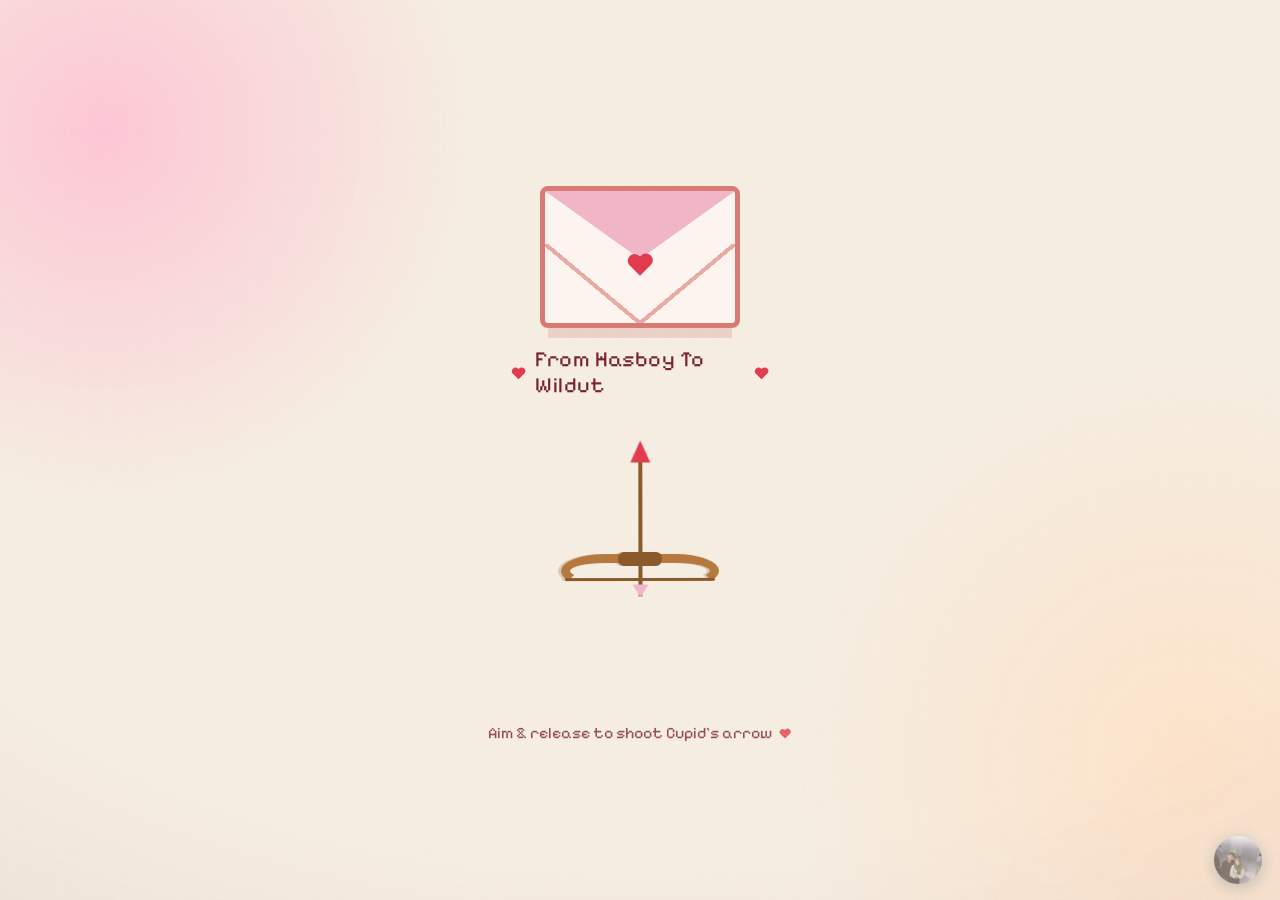
<file: index.html>
<!doctype html>
<html lang="en">
<head>
  <meta charset="UTF-8" />
  <meta name="viewport" content="width=device-width, initial-scale=1.0" />
  <title>Love Letter 4U</title>
  <meta name="description" content="A cute interactive pixel-art love letter celebrating a one-month anniversary. Open the envelope and share a sweet message." />
  <link rel="icon" type="image/png" href="./love.jpeg" />
  <link rel="preconnect" href="https://fonts.googleapis.com" />
  <link rel="preconnect" href="https://fonts.gstatic.com" crossorigin />
  <link href="https://fonts.googleapis.com/css2?family=Press+Start+2P&family=Pixelify+Sans:wght@400;500;600;700&display=swap" rel="stylesheet" />
  <script>document.documentElement.classList.add('js')</script>
  <link rel="stylesheet" href="./love.css" />
</head>
<body>
  <!-- atmospheric background -->
  <div class="fx" aria-hidden="true">
    <div class="fx__aurora"></div>
    <div class="fx__vignette"></div>
    <div class="fx__grain"></div>
  </div>

  <!-- celebration hearts-rain layer (filled by JS on win) -->
  <div class="rain" id="rain" aria-hidden="true"></div>

  <main class="scene">
    <!-- Heart confetti layer (parallax depth, filled by JS) -->
    <div class="confetti" id="confetti" aria-hidden="true"></div>

    <!-- STATE 1: shoot Cupid's arrow at the letter to open it -->
    <div class="stage stage--aim" id="aimStage" tabindex="0" role="application"
         aria-label="Aim Cupid's arrow at the letter and hold, then release to shoot. Press space or Enter to shoot automatically.">

      <!-- floating target: the closed envelope -->
      <div class="target" id="target">
        <div class="envelope" aria-hidden="true">
          <span class="envelope__flap"></span>
          <span class="heart envelope__seal"></span>
        </div>
        <p class="target__label">
          <span class="heart heart--inline"></span>
            From Hasboy To Wildut
          <span class="heart heart--inline"></span>
        </p>
      </div>

      <!-- the flying arrow -->
      <div class="arrow" id="arrow" aria-hidden="true"></div>

      <!-- the bow -->
      <div class="archer" id="archer" aria-hidden="true">
        <div class="bow" id="bow"></div>
        <span class="nock" id="nock"></span>
      </div>

      <p class="hint" id="hint">
        <span id="hintText">Aim &amp; release to shoot Cupid&rsquo;s arrow</span>
        <span class="heart heart--inline"></span>
      </p>
    </div>

    <!-- STATE 2: opened "LOVE" window -->
    <section class="window" id="window" aria-hidden="true">
      <header class="titlebar">
        <span class="titlebar__name">LOVE</span>
        <span class="titlebar__btns">
          <button class="winbtn" type="button" aria-label="Minimize" tabindex="-1">&#95;</button>
          <button class="winbtn" type="button" aria-label="Maximize" tabindex="-1">&#9633;</button>
          <button class="winbtn winbtn--x" type="button" id="closeBtn" aria-label="Close letter">&#10005;</button>
        </span>
      </header>

      <div class="heartrow" aria-hidden="true">
        <span class="heart"></span><span class="hdot"></span>
        <span class="heart"></span><span class="hdot"></span>
        <span class="heart"></span>
      </div>

      <div class="content" id="content">
        <h1 class="title" id="title">Do You Love Me My Love? ♡</h1>
        <canvas class="cat" id="cat" width="16" height="16" aria-label="A little cat holding a heart" role="img"></canvas>
        <div class="buttons" id="buttons">
          <button class="btn btn--yes" type="button" id="yesBtn">YES</button>
          <button class="btn btn--no"  type="button" id="noBtn">NO</button>
        </div>
        <p class="final" id="final" hidden>
          Happy 1st month, sayanggg ❤️ Here's to many more months and beautiful memories together. I'm so lucky to have you.
          <mark>LOVE UUU ❤️</mark>
          <span class="heart heart--inline"></span>
        </p>
      </div>
    </section>
  </main>

  <!-- channel watermark -->
  <a class="brand" id="brand" href="./photocard.html" aria-label="Buka galeri photocard">
    <img src="./pth.JPG" alt="Hasbih &amp; Hasbihh" width="48" height="48" />
  </a>

  <script type="module" src="./love.js"></script>
</body>
</html>
</file>
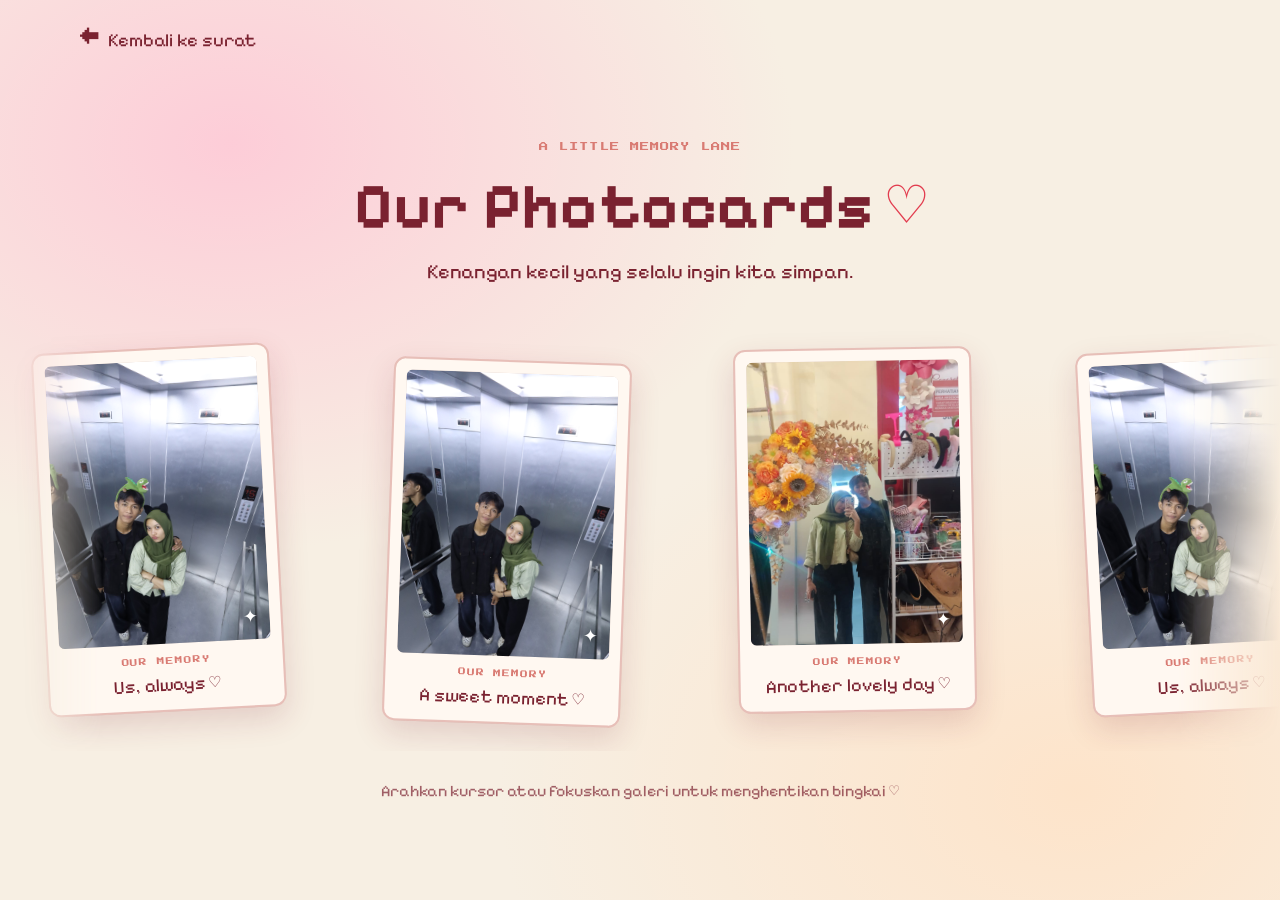
<file: photocard.html>
<!doctype html>
<html lang="id">
<head>
  <meta charset="UTF-8" />
  <meta name="viewport" content="width=device-width, initial-scale=1.0" />
  <meta name="description" content="Kumpulan photocard dan kenangan manis." />
  <title>Our Photocards ♡</title>
  <link rel="icon" type="image/png" href="./love.jpeg" />
  <link rel="preconnect" href="https://fonts.googleapis.com" />
  <link rel="preconnect" href="https://fonts.gstatic.com" crossorigin />
  <link href="https://fonts.googleapis.com/css2?family=Press+Start+2P&family=Pixelify+Sans:wght@400;500;600;700&display=swap" rel="stylesheet" />
  <link rel="stylesheet" href="./photocard.css" />
</head>
<body>
  <main class="gallery">
    <a class="back-link" href="./index.html"><span aria-hidden="true">←</span> Kembali ke surat</a>

    <header class="gallery__heading">
      <p class="eyebrow">A LITTLE MEMORY LANE</p>
      <h1>Our Photocards <span aria-hidden="true">♡</span></h1>
      <p class="gallery__intro">Kenangan kecil yang selalu ingin kita simpan.</p>
    </header>

    <section class="rail" aria-label="Galeri photocard berjalan; fokuskan galeri untuk menghentikan animasi" tabindex="0">
      <div class="rail__track">
        <div class="rail__set">
          <figure class="photocard photocard--photo">
            <div class="photocard__image">
              <img src="./pth.JPG" alt="Foto kenangan kita bersama" />
              <span class="photocard__sparkle" aria-hidden="true">✦</span>
            </div>
            <figcaption>
              <span class="photocard__label">OUR MEMORY</span>
              <span class="photocard__caption">Us, always ♡</span>
            </figcaption>
          </figure>

          <figure class="photocard photocard--photo">
            <div class="photocard__image">
              <img src="./pth1.JPG" alt="Foto kenangan pertama" />
              <span class="photocard__sparkle" aria-hidden="true">✦</span>
            </div>
            <figcaption>
              <span class="photocard__label">OUR MEMORY</span>
              <span class="photocard__caption">A sweet moment ♡</span>
            </figcaption>
          </figure>

          <figure class="photocard photocard--photo">
            <div class="photocard__image">
              <img src="./pth2.jpeg" alt="Foto kenangan kedua" />
              <span class="photocard__sparkle" aria-hidden="true">✦</span>
            </div>
            <figcaption>
              <span class="photocard__label">OUR MEMORY</span>
              <span class="photocard__caption">Another lovely day ♡</span>
            </figcaption>
          </figure>
        </div>

        <div class="rail__set" aria-hidden="true">
          <figure class="photocard photocard--photo">
            <div class="photocard__image">
              <img src="./pth.JPG" alt="" />
              <span class="photocard__sparkle">✦</span>
            </div>
            <figcaption>
              <span class="photocard__label">OUR MEMORY</span>
              <span class="photocard__caption">Us, always ♡</span>
            </figcaption>
          </figure>

          <figure class="photocard photocard--photo">
            <div class="photocard__image">
              <img src="./pth1.JPG" alt="" />
              <span class="photocard__sparkle">✦</span>
            </div>
            <figcaption>
              <span class="photocard__label">OUR MEMORY</span>
              <span class="photocard__caption">A sweet moment ♡</span>
            </figcaption>
          </figure>

          <figure class="photocard photocard--photo">
            <div class="photocard__image">
              <img src="./pth2.jpeg" alt="" />
              <span class="photocard__sparkle">✦</span>
            </div>
            <figcaption>
              <span class="photocard__label">OUR MEMORY</span>
              <span class="photocard__caption">Another lovely day ♡</span>
            </figcaption>
          </figure>
        </div>
      </div>
    </section>

    <p class="gallery__hint">Arahkan kursor atau fokuskan galeri untuk menghentikan bingkai ♡</p>
  </main>
</body>
</html>
</file>
<file: love.css>
/* ============================================================
   LOVE LETTER — cute interactive pixel-art valentine card
   Vanilla CSS. Animate only transform / opacity.
   ============================================================ */

:root{
  --cream:      #f7efe3;   /* page background          */
  --coral:      #d97b73;   /* window frame / borders   */
  --coral-dk:   #b9554d;   /* darker frame line        */
  --pink:       #f0b6c6;   /* title bar                */
  --pink-lt:    #f7d8e0;   /* heart-row bar            */
  --gingham:    #f3c6d2;   /* content base             */
  --gingham-2:  rgba(206,118,142,.28);
  --maroon:     #7a2230;   /* dark pixel text          */
  --red:        #e23b4e;   /* hearts                   */
  --red-dk:     #b22a3b;
  --paper:      #fdf4ef;   /* buttons / envelope body  */
  --sel:        #2f54d6;   /* "selection" highlight    */

  --heart-mask: url("data:image/svg+xml,%3Csvg xmlns='http://www.w3.org/2000/svg' viewBox='0 0 24 24'%3E%3Cpath d='M12 21.6 4.1 13.7a5.1 5.1 0 0 1 7.2-7.2l.7.7.7-.7a5.1 5.1 0 1 1 7.2 7.2z'/%3E%3C/svg%3E");

  --font-pix:  "Press Start 2P", monospace;
  --font-body: "Pixelify Sans", "Press Start 2P", monospace;
  --ease:      cubic-bezier(.34,1.56,.64,1);   /* gentle overshoot */
}

*{ box-sizing:border-box; margin:0; padding:0; }

html{ min-height:100%; }

body{
  height:auto;
  min-height:100vh;
  min-height:100svh;
  display:grid;
  place-items:center;
  padding:24px;
  font-family:var(--font-body);
  color:var(--maroon);
  background:var(--cream);
  -webkit-font-smoothing:antialiased;
  overflow-x:hidden;
  overflow-y:auto;
}

/* ---------- reusable heart primitive (masked SVG) ---------- */
.heart{
  display:inline-block;
  width:14px; height:14px;
  background:var(--red);
  -webkit-mask:var(--heart-mask) center/contain no-repeat;
          mask:var(--heart-mask) center/contain no-repeat;
}
.heart--inline{ width:.9em; height:.9em; vertical-align:-.05em; }

/* ============================================================
   ATMOSPHERE — animated background, vignette, film grain
   ============================================================ */
.fx{ position:fixed; inset:0; z-index:0; pointer-events:none; overflow:hidden; }

.fx__aurora{ position:absolute; inset:-10%; }
.fx__aurora::before,
.fx__aurora::after{
  content:""; position:absolute; border-radius:50%;
  will-change:transform;
}
.fx__aurora::before{          /* warm pink bloom */
  width:65vmax; height:65vmax; left:-12%; top:-18%;
  background:radial-gradient(circle at 50% 50%, rgba(255,193,212,.85), rgba(255,193,212,0) 62%);
  animation:auroraA 19s ease-in-out infinite alternate;
}
.fx__aurora::after{           /* peach bloom */
  width:70vmax; height:70vmax; right:-15%; bottom:-20%;
  background:radial-gradient(circle at 50% 50%, rgba(255,225,196,.8), rgba(255,225,196,0) 62%);
  animation:auroraB 24s ease-in-out infinite alternate;
}
@keyframes auroraA{
  0%  { transform:translate(0,0) scale(1); }
  100%{ transform:translate(8vw,6vh) scale(1.18); }
}
@keyframes auroraB{
  0%  { transform:translate(0,0) scale(1.1); }
  100%{ transform:translate(-7vw,-5vh) scale(.92); }
}

.fx__vignette{
  position:absolute; inset:0;
  background:radial-gradient(125% 110% at 50% 38%, transparent 52%, rgba(120,40,50,.12) 100%);
}
.fx__grain{
  position:absolute; inset:0;
  background-image:repeating-conic-gradient(rgba(80,40,40,.035) 0% 25%, transparent 0% 50%);
  background-size:3px 3px;
  opacity:.4;
  mix-blend-mode:multiply;
  animation:grainShift 5s steps(4) infinite;
}
@keyframes grainShift{
  0%{ transform:translate(0,0); }   25%{ transform:translate(-2%,1%); }
  50%{ transform:translate(1%,-2%); } 75%{ transform:translate(-1%,-1%); }
  100%{ transform:translate(0,0); }
}

/* ============================================================
   SCENE
   ============================================================ */
.scene{
  position:relative;
  width:100%;
  max-width:520px;
  display:grid;
  place-items:center;
  z-index:2;
}

/* ---------- heart confetti (parallax depth layers) ---------- */
.confetti{
  position:fixed; inset:0;
  pointer-events:none;
  z-index:1;
}
.confetti__layer{ position:absolute; inset:0; will-change:transform; }
.confetti .heart{
  position:absolute;
  opacity:.0;
  animation:drift linear infinite;
}
@keyframes drift{
  0%   { opacity:0; transform:translateY(10px) rotate(0deg) scale(.9); }
  10%  { opacity:.9; }
  90%  { opacity:.9; }
  100% { opacity:0; transform:translateY(-26px) rotate(12deg) scale(1.05); }
}

/* both stages occupy the same cell so they cross-fade in place */
.stage,
.window{ grid-area:1 / 1; position:relative; z-index:1; }

/* ============================================================
   STATE 1 — CUPID AIM GAME
   ============================================================ */
:root{
  --wood:    #b5793f;
  --wood-dk: #8a5a2b;
}

.stage--aim{
  position:relative;
  width:100%;
  height:min(80vh, 600px);
  height:min(80svh, 600px);
  min-height:360px;
  touch-action:none;           /* drag-to-aim must not scroll the page */
  /* black crosshair (thin white halo keeps it visible over hearts) */
  cursor:url("data:image/svg+xml,%3Csvg xmlns='http://www.w3.org/2000/svg' width='24' height='24' viewBox='0 0 24 24'%3E%3Cg fill='none' stroke-linecap='round'%3E%3Cg stroke='%23fff' stroke-width='4'%3E%3Cpath d='M12 2v6M12 16v6M2 12h6M16 12h6'/%3E%3C/g%3E%3Cg stroke='%23000' stroke-width='2'%3E%3Cpath d='M12 2v6M12 16v6M2 12h6M16 12h6'/%3E%3C/g%3E%3C/g%3E%3Ccircle cx='12' cy='12' r='2.4' fill='%23fff'/%3E%3Ccircle cx='12' cy='12' r='1.4' fill='%23000'/%3E%3C/svg%3E") 12 12, crosshair;
  transition:opacity .4s ease, transform .45s var(--ease);
}
.stage--aim:focus-visible{
  outline:3px dashed var(--coral-dk);
  outline-offset:6px;
  border-radius:16px;
}
.stage--aim.is-gone{
  opacity:0;
  transform:scale(.6) translateY(-14px);
  pointer-events:none;
}

/* ---- the floating target (envelope) ---- */
.target{
  position:absolute;
  left:50%; top:6%;
  transform:translateX(-50%);
  display:grid; justify-items:center; gap:18px;
  pointer-events:none;
  z-index:2;
}
.target__label{
  font-size:1.35rem;
  letter-spacing:.02em;
  color:var(--maroon);
  display:flex; align-items:center; gap:.4em;
}

.envelope{
  position:relative;
  width:200px; height:142px;
  border:5px solid var(--coral);
  border-radius:8px;
  background:var(--paper);
  animation:bob 3s ease-in-out infinite;
  box-shadow:0 18px 0 -8px rgba(185,85,77,.18);
}
.target.is-pulse .envelope{ outline:3px dashed var(--red); outline-offset:8px; }
.target.is-hit .envelope{ animation:hitwobble .45s ease; }

/* the closed flap = a triangle pointing down */
.envelope__flap{
  position:absolute; left:50%; top:0;
  transform:translateX(-50%);
  width:0; height:0;
  border-left:95px solid transparent;
  border-right:95px solid transparent;
  border-top:68px solid var(--pink);
}
/* the two lower body fold lines */
.envelope::after{
  content:"";
  position:absolute; inset:0;
  background:
    linear-gradient(to top right, transparent calc(50% - 2px), var(--coral) calc(50% - 2px) calc(50% + 2px), transparent calc(50% + 2px)) bottom left / 50% 60% no-repeat,
    linear-gradient(to top left,  transparent calc(50% - 2px), var(--coral) calc(50% - 2px) calc(50% + 2px), transparent calc(50% + 2px)) bottom right / 50% 60% no-repeat;
  opacity:.6;
}
.envelope__seal{
  position:absolute; left:50%; top:56px;
  transform:translateX(-50%);
  width:32px; height:32px;
  z-index:2;
  filter:drop-shadow(0 2px 0 var(--red-dk));
}

@keyframes bob{
  0%,100%{ transform:translateY(0)   rotate(-1deg); }
  50%    { transform:translateY(-9px) rotate(1deg); }
}
@keyframes hitwobble{
  0%,100%{ transform:translate(0,0) rotate(0); }
  25%    { transform:translate(4px,-3px) rotate(5deg); }
  55%    { transform:translate(-4px,2px) rotate(-4deg); }
  80%    { transform:translate(2px,-1px) rotate(2deg); }
}

/* ---- the bow (centred, shooting up at the letter) ---- */
.archer{
  position:absolute;
  left:50%; bottom:12%;
  width:180px; height:180px;
  transform:translateX(-50%);
  pointer-events:none;
  z-index:3;
}
.bow{
  position:absolute;
  left:56px; top:11px;
  width:34px; height:158px;           /* shallow depth + long limbs → a clean bow arc, not an oval */
  border:9px solid var(--wood);
  border-radius:90% / 50%;            /* round belly, limbs sweep gently to the tips */
  border-right-color:transparent;     /* open side = string + arrow, faces the target */
  transform-origin:100% 50%;          /* pivot on the string = the nock */
  transform:rotate(90deg);            /* static fallback; JS aims + flexes it per frame */
  filter:drop-shadow(0 3px 0 rgba(122,74,34,.22));
}
.bow::before{                         /* grip / riser on the belly (centre of the bow) */
  content:"";
  position:absolute; left:-11px; top:50%;
  width:14px; height:44px;
  transform:translateY(-50%);
  background:var(--wood-dk);
  border-radius:6px;
}
.bow::after{                          /* taut bow string across the open side */
  content:"";
  position:absolute; right:-2px; top:-5px; bottom:-5px;
  width:3px; background:var(--wood-dk); border-radius:2px;
}
.nock{                               /* fixed launch point = bow string centre */
  position:absolute;
  left:90px; top:90px;
  width:1px; height:1px;
}

/* ---- the arrow ---- */
.arrow{
  position:absolute; left:0; top:0;
  width:156px; height:16px;
  transform-origin:0 50%;       /* rotate / fly from the tail */
  background:linear-gradient(var(--wood-dk), var(--wood-dk)) left 50% / 136px 4px no-repeat;
  z-index:6;
  pointer-events:none;
  opacity:0;
  will-change:transform;
}
.arrow.is-on{ opacity:1; }   /* draw + flight are rAF-driven; no CSS transition to smear them */
.arrow::after{                  /* arrowhead — points right at angle 0 */
  content:"";
  position:absolute; left:134px; top:50%;
  transform:translateY(-50%);
  width:0; height:0;
  border-left:22px solid var(--red);
  border-top:10px solid transparent;
  border-bottom:10px solid transparent;
}
.arrow::before{                 /* fletching */
  content:"";
  position:absolute; left:-1px; top:50%;
  transform:translateY(-50%);
  width:0; height:0;
  border-right:13px solid var(--pink);
  border-top:8px solid transparent;
  border-bottom:8px solid transparent;
}

/* soft heart trail left behind the flying arrow */
.trail{
  position:absolute;
  width:11px; height:11px;
  z-index:5;
  pointer-events:none;
  animation:trailFade .5s ease-out forwards;
}
@keyframes trailFade{
  0%   { opacity:.7; transform:scale(1); }
  100% { opacity:0;  transform:scale(.3); }
}

/* ---- hint ---- */
.hint{
  position:absolute; left:0; right:0; bottom:1%;
  text-align:center;
  font-size:1rem;
  line-height:1.35;
  color:var(--maroon);
  opacity:.78;
  pointer-events:none;
  display:flex; flex-wrap:wrap; align-items:center; justify-content:center; gap:.4em;
  animation:hintpulse 2.4s ease-in-out infinite;
}
@keyframes hintpulse{ 0%,100%{ opacity:.55; } 50%{ opacity:.85; } }

/* ============================================================
   STATE 2 — "LOVE" WINDOW
   ============================================================ */
.window{
  width:min(86vw, 360px);
  border:5px solid var(--coral);
  border-radius:12px;
  background:var(--pink-lt);
  box-shadow:0 22px 44px -20px rgba(122,34,48,.5);
  overflow:hidden;
  opacity:0;
  transform:scale(.78);
  visibility:hidden;
  transition:opacity .4s ease, transform .5s var(--ease), visibility 0s linear .5s;
}
.window.is-open{
  opacity:1;
  transform:scale(1);
  visibility:visible;
  transition:opacity .4s ease, transform .55s var(--ease);
}

/* cinematic entrance — the sections cascade in */
.window .titlebar,
.window .heartrow,
.window .content{
  opacity:0; transform:translateY(12px);
  transition:opacity .45s ease, transform .55s var(--ease);
}
.window.is-open .titlebar{ opacity:1; transform:none; transition-delay:.16s; }
.window.is-open .heartrow{ opacity:1; transform:none; transition-delay:.26s; }
.window.is-open .content { opacity:1; transform:none; transition-delay:.36s; }

/* heart-row hearts pop in one by one */
.window .heartrow > *{ opacity:0; transform:scale(.3); transition:opacity .3s ease, transform .4s var(--ease); }
.window.is-open .heartrow > *{ opacity:1; transform:none; }
.window.is-open .heartrow > *:nth-child(1){ transition-delay:.42s; }
.window.is-open .heartrow > *:nth-child(2){ transition-delay:.48s; }
.window.is-open .heartrow > *:nth-child(3){ transition-delay:.54s; }
.window.is-open .heartrow > *:nth-child(4){ transition-delay:.60s; }
.window.is-open .heartrow > *:nth-child(5){ transition-delay:.66s; }

/* celebratory glow once you say yes */
.window.is-celebrate{ animation:winGlow 1.7s ease-in-out infinite; }
@keyframes winGlow{
  0%,100%{ box-shadow:0 22px 44px -20px rgba(122,34,48,.5), 0 0 0 0 rgba(226,59,78,0); }
  50%    { box-shadow:0 22px 52px -18px rgba(122,34,48,.55), 0 0 42px 6px rgba(226,59,78,.4); }
}

/* ---- title bar ---- */
.titlebar{
  display:flex; align-items:center; justify-content:space-between;
  padding:9px 10px;
  background:var(--pink);
  border-bottom:4px solid var(--coral);
}
.titlebar__name{
  font-family:var(--font-pix);
  font-size:.72rem;
  letter-spacing:.12em;
  color:var(--maroon);
}
.titlebar__btns{ display:flex; gap:5px; }
.winbtn{
  width:20px; height:20px;
  display:grid; place-items:center;
  font-family:var(--font-pix);
  font-size:.5rem; line-height:1;
  color:var(--maroon);
  background:var(--paper);
  border:2px solid var(--coral);
  border-radius:3px;
  cursor:pointer;
  transition:transform .12s ease, background .12s ease;
}
.winbtn:hover{ transform:translateY(-1px); }
.winbtn--x:hover{ background:var(--red); color:#fff; }
.winbtn:focus-visible{ outline:2px solid var(--coral-dk); outline-offset:2px; }

/* ---- heart row ---- */
.heartrow{
  display:flex; align-items:center; justify-content:center; gap:10px;
  padding:8px 0;
  background:var(--pink-lt);
  border-bottom:4px solid var(--coral);
}
.heartrow .heart{ width:18px; height:18px; }
.hdot{ width:5px; height:5px; background:var(--coral); border-radius:1px; }

/* ---- content (gingham) ---- */
.content{
  position:relative;
  padding:22px 18px 24px;
  min-height:300px;
  display:grid;
  justify-items:center;
  align-content:start;
  gap:18px;
  background-color:var(--gingham);
  background-image:
    repeating-linear-gradient(0deg,  transparent 0 9px, var(--gingham-2) 9px 18px),
    repeating-linear-gradient(90deg, transparent 0 9px, var(--gingham-2) 9px 18px);
}

.title{
  font-weight:600;
  font-size:1.5rem;
  line-height:1.15;
  text-align:center;
  color:var(--maroon);
  text-shadow:0 2px 0 rgba(255,255,255,.5);
}

.cat{
  width:150px; height:auto;
  image-rendering:pixelated;
  image-rendering:crisp-edges;
  animation:catbob 2.4s ease-in-out infinite;
  filter:drop-shadow(0 6px 0 rgba(178,42,59,.16));
}
@keyframes catbob{
  0%,100%{ transform:translateY(0)    scaleY(1); }
  50%    { transform:translateY(-5px) scaleY(1.02); }
}

/* the cat does a little happy dance once you say yes */
.content.is-won .cat{
  transform-origin:50% 88%;
  animation:catdance .8s ease-in-out infinite;
}
@keyframes catdance{
  0%   { transform:rotate(-9deg) translateY(0)     scaleY(1); }
  25%  { transform:rotate(-9deg) translateY(-11px) scaleY(1.04); }
  50%  { transform:rotate(9deg)  translateY(0)     scaleY(1); }
  75%  { transform:rotate(9deg)  translateY(-11px) scaleY(1.04); }
  100% { transform:rotate(-9deg) translateY(0)     scaleY(1); }
}

/* the floating heart that pops above the happy cat */
.cat-heart{
  position:absolute;
  width:26px; height:26px;
  z-index:3;
  opacity:0;
  pointer-events:none;
}
.content.is-won .cat-heart{
  opacity:1;
  animation:floatHeart 1.8s ease-in-out infinite;
}
@keyframes floatHeart{
  0%,100%{ transform:translateY(0)   scale(1); }
  50%    { transform:translateY(-10px) scale(1.12); }
}

/* ---- buttons ---- */
.buttons{
  display:flex; gap:16px;
  align-items:center; justify-content:center;
  min-height:46px;
}
/* a display value on .buttons would otherwise defeat the [hidden] attribute */
.buttons[hidden]{ display:none; }
.btn{
  font-family:var(--font-pix);
  font-size:.74rem;
  letter-spacing:.06em;
  padding:11px 16px;
  color:var(--red-dk);
  background:var(--paper);
  border:3px solid var(--coral);
  border-radius:6px;
  cursor:pointer;
  box-shadow:0 4px 0 0 var(--coral);
  transition:transform .14s var(--ease), background .14s ease, color .14s ease, box-shadow .14s ease;
}
.btn:active{ transform:translateY(2px); box-shadow:0 2px 0 0 var(--coral); }
.btn:focus-visible{ outline:3px dashed var(--coral-dk); outline-offset:3px; }
.btn--yes{ transform-origin:center; position:relative; }
.btn--yes::before{               /* pulsing glow halo */
  content:""; position:absolute; inset:0; border-radius:6px;
  opacity:0; z-index:-1; transition:opacity .3s ease;
}
.btn--yes:hover{ background:var(--red); color:#fff; box-shadow:0 4px 0 0 var(--red-dk); }
.btn--yes:hover::before,
.btn--yes.is-tempting::before{ opacity:1; animation:yesGlow 1.2s ease-in-out infinite; }
@keyframes yesGlow{
  0%,100%{ box-shadow:0 0 16px 2px rgba(226,59,78,.4); }
  50%    { box-shadow:0 0 28px 7px rgba(226,59,78,.6); }
}
.btn--no{ position:relative; transition:left .18s var(--ease), top .18s var(--ease), transform .14s var(--ease); }

/* hearts raining down on win */
.rain{ position:fixed; inset:0; pointer-events:none; z-index:6; }
.rainheart{
  position:absolute; top:-6%;
  pointer-events:none;
  animation:rainfall linear forwards;
}
@keyframes rainfall{
  0%  { opacity:0; transform:translateY(0) translateX(0) rotate(0); }
  12% { opacity:1; }
  100%{ opacity:0; transform:translateY(112vh) translateX(var(--rx)) rotate(var(--rr)); }
}

/* ---- final text ---- */
.final{
  font-size:1.05rem;
  line-height:1.4;
  text-align:center;
  color:var(--maroon);
  max-width:30ch;
  opacity:0;
  transform:translateY(8px);
  transition:opacity .5s ease .15s, transform .5s var(--ease) .15s;
}
.final.is-show{ opacity:1; transform:none; }
.final strong{ font-weight:700; }
.final mark{
  background:var(--sel);
  color:#fff;
  padding:0 .15em;
  border-radius:2px;
}

/* ---- heart burst (spawned on YES) ---- */
.burst{
  position:absolute;
  width:18px; height:18px;
  z-index:5;
  pointer-events:none;
  animation:burst .9s ease-out forwards;
}
@keyframes burst{
  0%   { opacity:1; transform:translate(0,0) scale(.4); }
  100% { opacity:0; transform:translate(var(--bx), var(--by)) scale(1.1); }
}

/* ---- celebration confetti hearts (position/rotation driven per-frame by JS) ---- */
.confetti-heart{
  position:absolute;
  top:0; left:0;
  pointer-events:none;
  opacity:0;
  will-change:transform, opacity;
}

/* ============================================================
   RESPONSIVE
   ============================================================ */
@media (max-width:480px){
  body{ padding:14px; }
  .stage--aim{ height:min(78vh, 560px); height:min(78svh, 560px); }
  .window{ width:min(100%, 360px); }
  .envelope{ width:164px; height:116px; }
  .envelope__flap{ border-left-width:77px; border-right-width:77px; border-top-width:56px; }
  .envelope__seal{ top:46px; }
  .target__label{ font-size:clamp(1rem, 4vw, 1.15rem); text-align:center; }
  .title{ font-size:1.3rem; }
  .cat{ width:128px; }
  .content{ padding:18px 14px 20px; min-height:260px; gap:14px; }
  .hint{ font-size:.92rem; padding:0 6px; }
}

/* ============================================================
   REDUCED MOTION
   ============================================================ */
@media (prefers-reduced-motion:reduce){
  .envelope,
  .cat,
  .hint,
  .fx__aurora::before,
  .fx__aurora::after,
  .fx__grain,
  .window.is-celebrate,
  .btn--yes::before,
  .content.is-won .cat,
  .content.is-won .cat-heart{ animation:none; }
  .confetti .heart{ animation:none; opacity:.55; }
  .window, .stage--aim, .final, .btn{ transition-duration:.001s; }
  .burst, .trail, .rainheart, .confetti-heart{ display:none; }
  .brand{ transition:none; }
  .brand:hover, .brand:focus-visible{ transform:none; }
}

/* ============================================================
   CHANNEL WATERMARK
   ============================================================ */
.brand{
  position:fixed; right:18px; bottom:16px; z-index:50;
  display:block; width:48px; height:48px;
  border-radius:50%; overflow:hidden;
  opacity:.5;
  box-shadow:0 4px 14px rgba(0,0,0,.28), 0 0 16px rgba(70,205,255,.28);
  transition:opacity .35s ease, transform .35s ease;
  -webkit-tap-highlight-color:transparent;
}
.brand img{
  display:block; width:100%; height:100%;
  object-fit:cover; transform:scale(1.08);
}
.brand:hover, .brand:focus-visible{ opacity:1; transform:scale(1.07); outline:none; }
@media (max-width:480px){
  .brand{ width:40px; height:40px; right:12px; bottom:12px; }
}
</file>
<file: photocard.css>
:root {
  color-scheme: light;
  --ink: #7a2230;
  --coral: #d97b73;
  --pink: #f0b6c6;
  --cream: #fff8f1;
  --font-pixel: "Press Start 2P", monospace;
  --font-body: "Pixelify Sans", "Press Start 2P", monospace;
}

* {
  box-sizing: border-box;
}

body {
  min-width: 320px;
  min-height: 100vh;
  margin: 0;
  overflow-x: hidden;
  color: var(--ink);
  background:
    radial-gradient(ellipse at 18% 16%, rgba(255, 193, 212, .75), transparent 38%),
    radial-gradient(ellipse at 84% 88%, rgba(255, 225, 196, .8), transparent 38%),
    #f7efe3;
  font-family: var(--font-body);
}

.gallery {
  display: flex;
  min-height: 100vh;
  flex-direction: column;
  justify-content: center;
  padding: 32px 0 42px;
}

.back-link {
  position: absolute;
  top: 28px;
  left: max(24px, calc((100vw - 1120px) / 2));
  color: var(--ink);
  font-size: 1.15rem;
  text-decoration: none;
}

.back-link span {
  margin-right: 6px;
}

.back-link:hover,
.back-link:focus-visible {
  text-decoration: underline;
  text-underline-offset: 4px;
}

.gallery__heading {
  padding: 52px 20px 34px;
  text-align: center;
}

.eyebrow,
.photocard__label {
  font-family: var(--font-pixel);
  font-size: .58rem;
  letter-spacing: .12em;
}

.eyebrow {
  margin: 0 0 18px;
  color: var(--coral);
}

h1 {
  margin: 0;
  font-size: clamp(2rem, 6vw, 4rem);
  line-height: 1.2;
}

h1 span {
  color: #e23b4e;
}

.gallery__intro {
  margin: 14px 0 0;
  font-size: 1.25rem;
}

.rail {
  width: 100%;
  overflow: hidden;
  padding: 14px 0 24px;
  mask-image: linear-gradient(90deg, transparent, #000 8%, #000 92%, transparent);
}

.rail:focus-visible {
  outline: 3px dashed var(--coral);
  outline-offset: -3px;
}

.rail__track,
.rail__set {
  display: flex;
  width: max-content;
  align-items: center;
}

.rail__track {
  animation: slide-cards 32s linear infinite;
}

.rail:hover .rail__track,
.rail:focus-within .rail__track {
  animation-play-state: paused;
}

.rail__set {
  gap: 30px;
  padding-right: 30px;
}

.photocard {
  position: relative;
  width: 238px;
  flex: 0 0 238px;
  padding: 11px 11px 14px;
  border: 2px solid rgba(185, 85, 77, .35);
  border-radius: 12px;
  background: var(--cream);
  box-shadow: 0 12px 30px rgba(122, 34, 48, .16);
}

.photocard:nth-child(3n + 1) {
  transform: rotate(-3deg);
}

.photocard:nth-child(3n + 2) {
  transform: translateY(12px) rotate(2deg);
}

.photocard:nth-child(3n) {
  transform: rotate(-1deg);
}

.photocard__image,
.photocard__placeholder {
  position: relative;
  display: grid;
  width: 100%;
  aspect-ratio: 3 / 4;
  overflow: hidden;
  place-items: center;
  border-radius: 6px;
  background: #e8d7ce;
}

.photocard__image img {
  width: 100%;
  height: 100%;
  object-fit: cover;
  object-position: center;
}

.photocard__sparkle {
  position: absolute;
  right: 12px;
  bottom: 10px;
  color: white;
  font-size: 1.5rem;
  text-shadow: 0 2px 6px rgba(0, 0, 0, .45);
}

.photocard__placeholder {
  color: var(--coral);
  background:
    linear-gradient(45deg, rgba(217, 123, 115, .12) 25%, transparent 25%, transparent 75%, rgba(217, 123, 115, .12) 75%),
    linear-gradient(45deg, rgba(217, 123, 115, .12) 25%, transparent 25%, transparent 75%, rgba(217, 123, 115, .12) 75%),
    #f6e8df;
  background-position: 0 0, 12px 12px;
  background-size: 24px 24px;
}

.photocard__placeholder--pink {
  color: #c76179;
  background-color: #f7d8e0;
}

.photocard__placeholder span {
  font-size: 4rem;
}

.photocard figcaption {
  display: grid;
  gap: 9px;
  padding: 13px 3px 0;
  text-align: center;
}

.photocard__label {
  color: var(--coral);
  font-size: .48rem;
}

.photocard__caption {
  font-size: 1.15rem;
}

.gallery__hint {
  margin: 30px 16px 0;
  color: rgba(122, 34, 48, .7);
  font-size: 1rem;
  text-align: center;
}

@keyframes slide-cards {
  to {
    transform: translateX(-50%);
  }
}

@media (max-width: 600px) {
  .gallery {
    justify-content: flex-start;
    padding-top: 74px;
  }

  .back-link {
    top: 20px;
    left: 18px;
    font-size: 1rem;
  }

  .gallery__heading {
    padding: 30px 16px 24px;
  }

  .eyebrow {
    font-size: .48rem;
  }

  .gallery__intro {
    font-size: 1.08rem;
  }

  .photocard {
    width: 210px;
    flex-basis: 210px;
  }

  .rail__set {
    gap: 20px;
    padding-right: 20px;
  }
}

@media (prefers-reduced-motion: reduce) {
  .rail__track {
    animation: none;
  }
}
</file>
